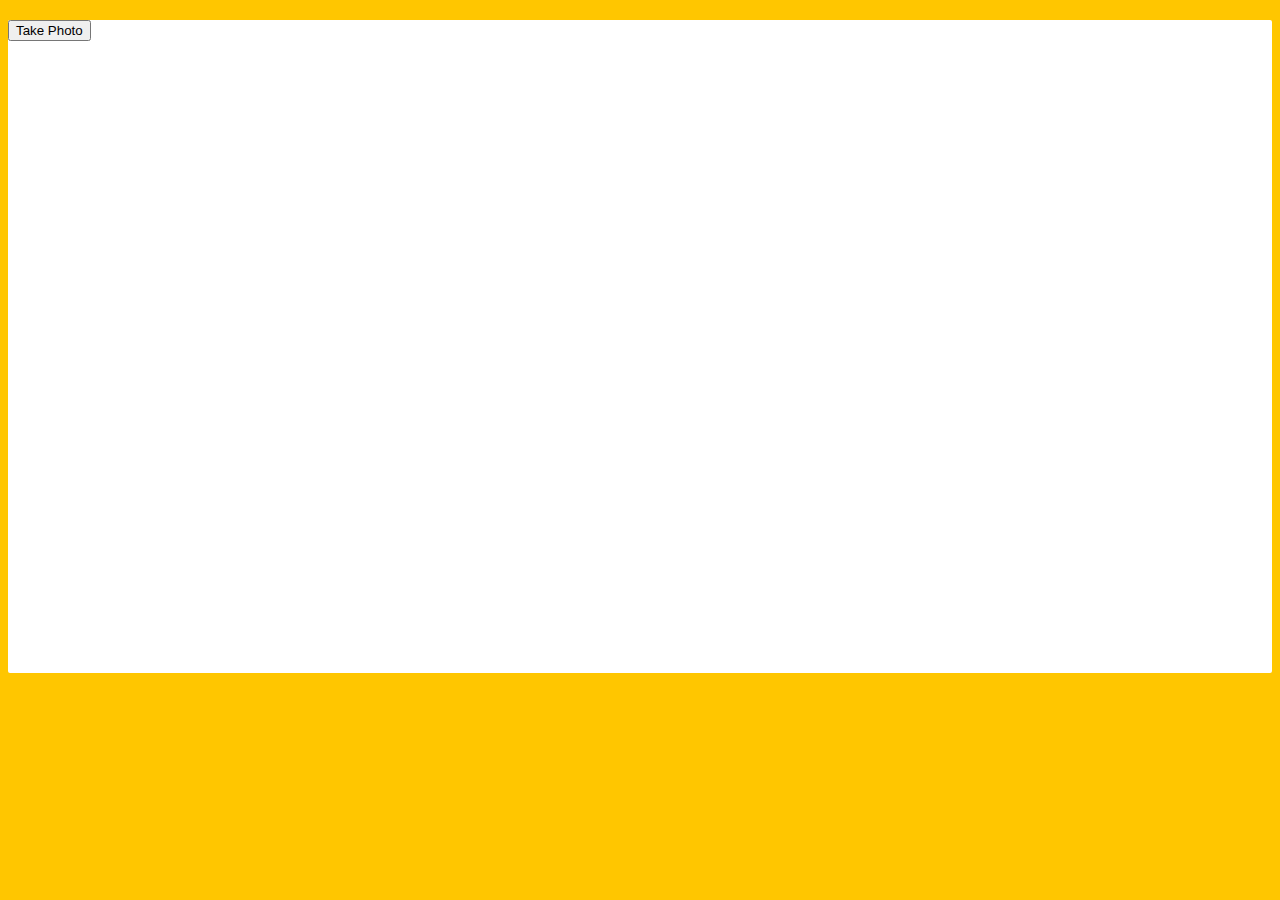
<file: 19 - Webcam Fun/index.html>
<!DOCTYPE html>
<html lang="en">
<head>
  <meta charset="UTF-8">
  <title>Get User Media Code Along!</title>
  <link rel="stylesheet" href="style.css">
</head>
<body>

  <div class="photobooth">
    <div class="controls">
      <button onClick="takePhoto()">Take Photo</button>
<!--       <div class="rgb">
        <label for="rmin">Red Min:</label>
        <input type="range" min=0 max=255 name="rmin">
        <label for="rmax">Red Max:</label>
        <input type="range" min=0 max=255 name="rmax">

        <br>

        <label for="gmin">Green Min:</label>
        <input type="range" min=0 max=255 name="gmin">
        <label for="gmax">Green Max:</label>
        <input type="range" min=0 max=255 name="gmax">

        <br>

        <label for="bmin">Blue Min:</label>
        <input type="range" min=0 max=255 name="bmin">
        <label for="bmax">Blue Max:</label>
        <input type="range" min=0 max=255 name="bmax">
      </div> -->
    </div>

    <canvas class="photo"></canvas>
    <video class="player"></video>
    <div class="strip"></div>
  </div>

  <audio class="snap" src="./snap.mp3" hidden></audio>

  <script src="scripts.js"></script>

</body>
</html>
</file>
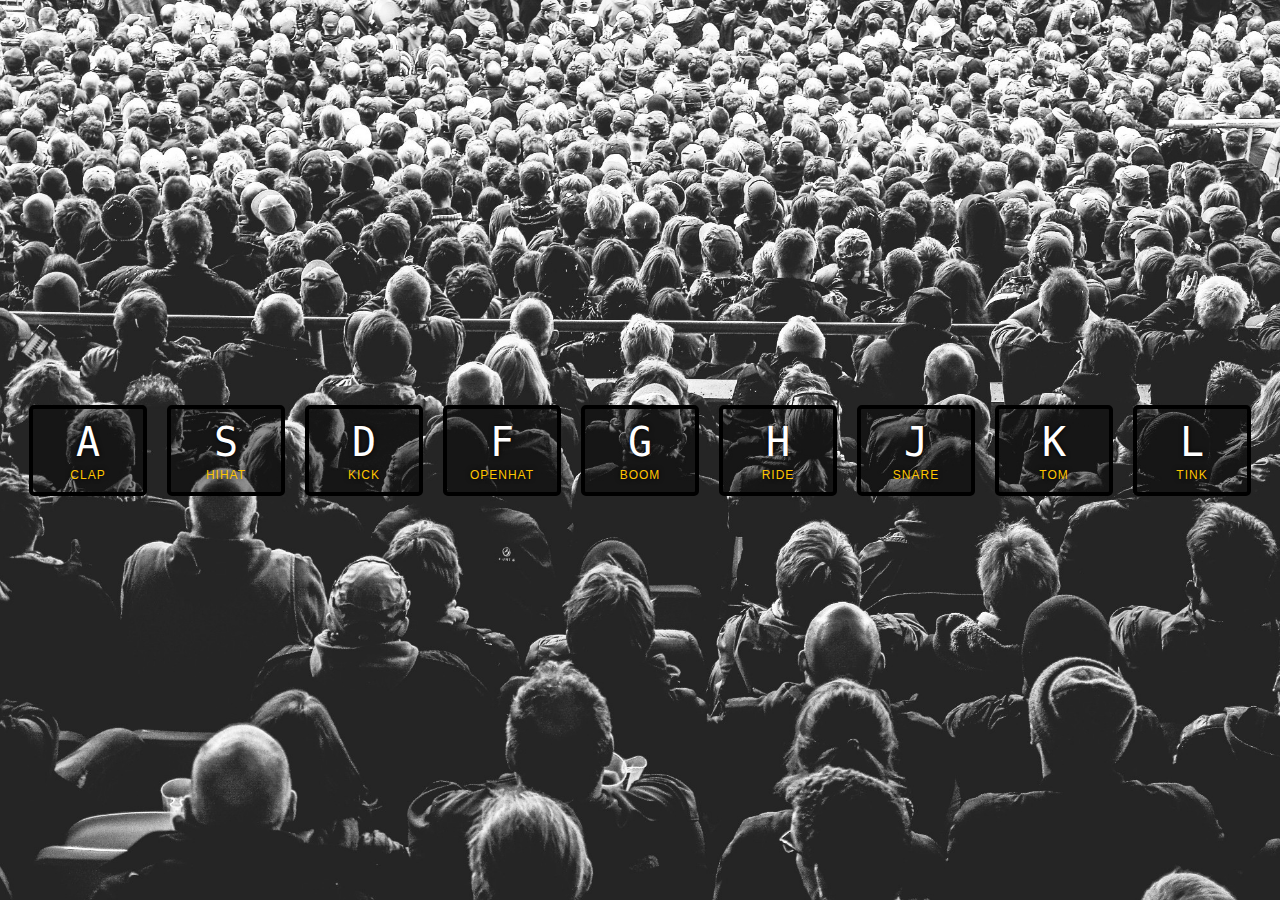
<file: 01 - JavaScript Drum Kit/index-FINISHED.html>
<!DOCTYPE html>
<html lang="en">
<head>
  <meta charset="UTF-8">
  <title>JS Drum Kit</title>
  <link rel="stylesheet" href="style.css">
</head>
<body>


  <div class="keys">
    <div data-key="65" class="key">
      <kbd>A</kbd>
      <span class="sound">clap</span>
    </div>
    <div data-key="83" class="key">
      <kbd>S</kbd>
      <span class="sound">hihat</span>
    </div>
    <div data-key="68" class="key">
      <kbd>D</kbd>
      <span class="sound">kick</span>
    </div>
    <div data-key="70" class="key">
      <kbd>F</kbd>
      <span class="sound">openhat</span>
    </div>
    <div data-key="71" class="key">
      <kbd>G</kbd>
      <span class="sound">boom</span>
    </div>
    <div data-key="72" class="key">
      <kbd>H</kbd>
      <span class="sound">ride</span>
    </div>
    <div data-key="74" class="key">
      <kbd>J</kbd>
      <span class="sound">snare</span>
    </div>
    <div data-key="75" class="key">
      <kbd>K</kbd>
      <span class="sound">tom</span>
    </div>
    <div data-key="76" class="key">
      <kbd>L</kbd>
      <span class="sound">tink</span>
    </div>
  </div>

  <audio data-key="65" src="sounds/clap.wav"></audio>
  <audio data-key="83" src="sounds/hihat.wav"></audio>
  <audio data-key="68" src="sounds/kick.wav"></audio>
  <audio data-key="70" src="sounds/openhat.wav"></audio>
  <audio data-key="71" src="sounds/boom.wav"></audio>
  <audio data-key="72" src="sounds/ride.wav"></audio>
  <audio data-key="74" src="sounds/snare.wav"></audio>
  <audio data-key="75" src="sounds/tom.wav"></audio>
  <audio data-key="76" src="sounds/tink.wav"></audio>

<script>
  function removeTransition(e) {
    if (e.propertyName !== 'transform') return;
    e.target.classList.remove('playing');
  }

  function playSound(e) {
    const audio = document.querySelector(`audio[data-key="${e.keyCode}"]`);
    const key = document.querySelector(`div[data-key="${e.keyCode}"]`);
    if (!audio) return;

    key.classList.add('playing');
    audio.currentTime = 0;
    audio.play();
  }

  const keys = Array.from(document.querySelectorAll('.key'));
  keys.forEach(key => key.addEventListener('transitionend', removeTransition));
  window.addEventListener('keydown', playSound);
</script>


</body>
</html>
</file>
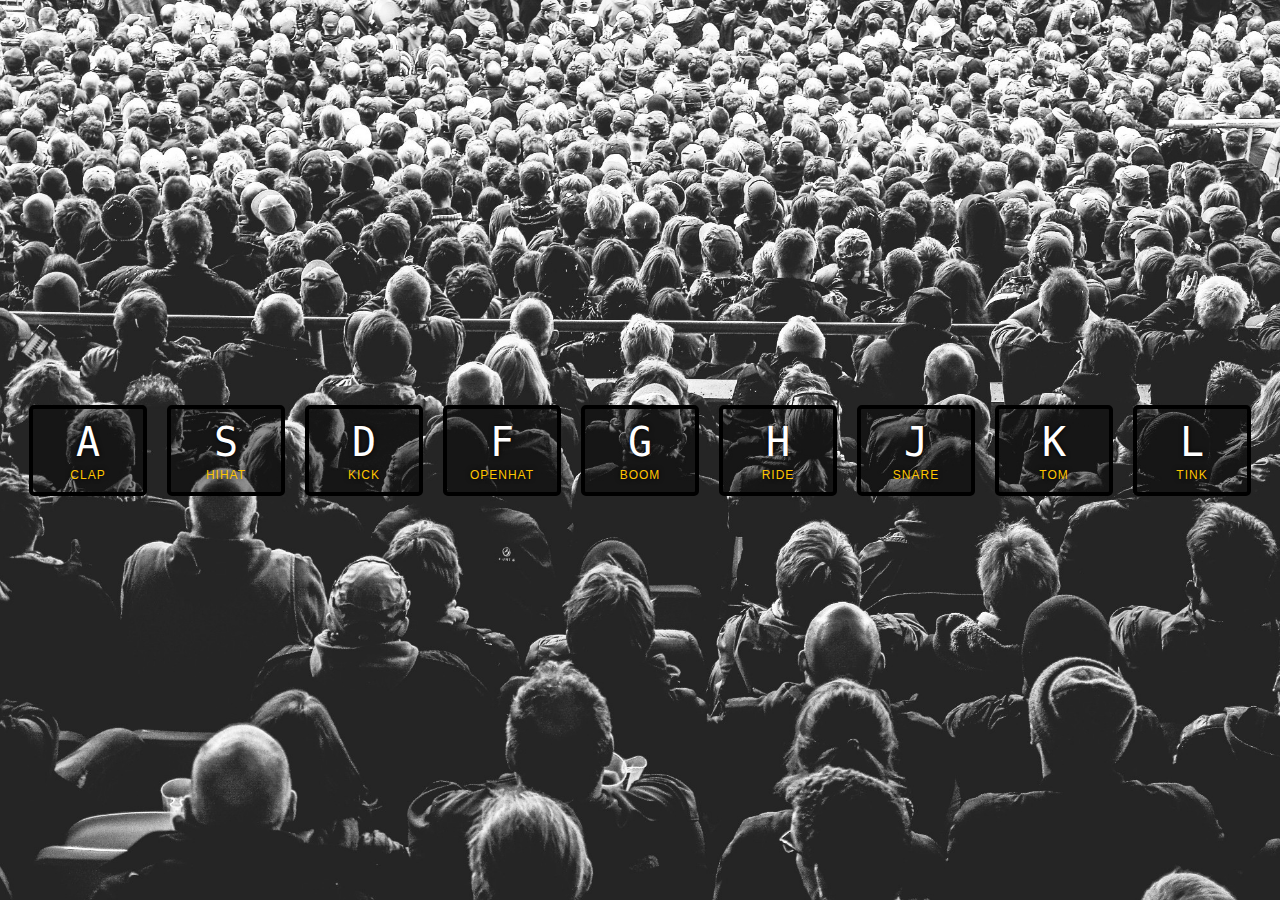
<file: 01 - JavaScript Drum Kit/index-START.html>
<!DOCTYPE html>
<html lang="en">
<head>
  <meta charset="UTF-8">
  <title>JS Drum Kit</title>
  <script src="app.js" defer></script>
  <link rel="stylesheet" href="style.css">
</head>
<body>


  <div class="keys">
    <div data-key="65" class="key">
      <kbd>A</kbd>
      <span class="sound">clap</span>
    </div>
    <div data-key="83" class="key">
      <kbd>S</kbd>
      <span class="sound">hihat</span>
    </div>
    <div data-key="68" class="key">
      <kbd>D</kbd>
      <span class="sound">kick</span>
    </div>
    <div data-key="70" class="key">
      <kbd>F</kbd>
      <span class="sound">openhat</span>
    </div>
    <div data-key="71" class="key">
      <kbd>G</kbd>
      <span class="sound">boom</span>
    </div>
    <div data-key="72" class="key">
      <kbd>H</kbd>
      <span class="sound">ride</span>
    </div>
    <div data-key="74" class="key">
      <kbd>J</kbd>
      <span class="sound">snare</span>
    </div>
    <div data-key="75" class="key">
      <kbd>K</kbd>
      <span class="sound">tom</span>
    </div>
    <div data-key="76" class="key">
      <kbd>L</kbd>
      <span class="sound">tink</span>
    </div>
  </div>

  <audio data-key="65" src="sounds/clap.wav"></audio>
  <audio data-key="83" src="sounds/hihat.wav"></audio>
  <audio data-key="68" src="sounds/kick.wav"></audio>
  <audio data-key="70" src="sounds/openhat.wav"></audio>
  <audio data-key="71" src="sounds/boom.wav"></audio>
  <audio data-key="72" src="sounds/ride.wav"></audio>
  <audio data-key="74" src="sounds/snare.wav"></audio>
  <audio data-key="75" src="sounds/tom.wav"></audio>
  <audio data-key="76" src="sounds/tink.wav"></audio>

<script>

</script>


</body>
</html>
</file>
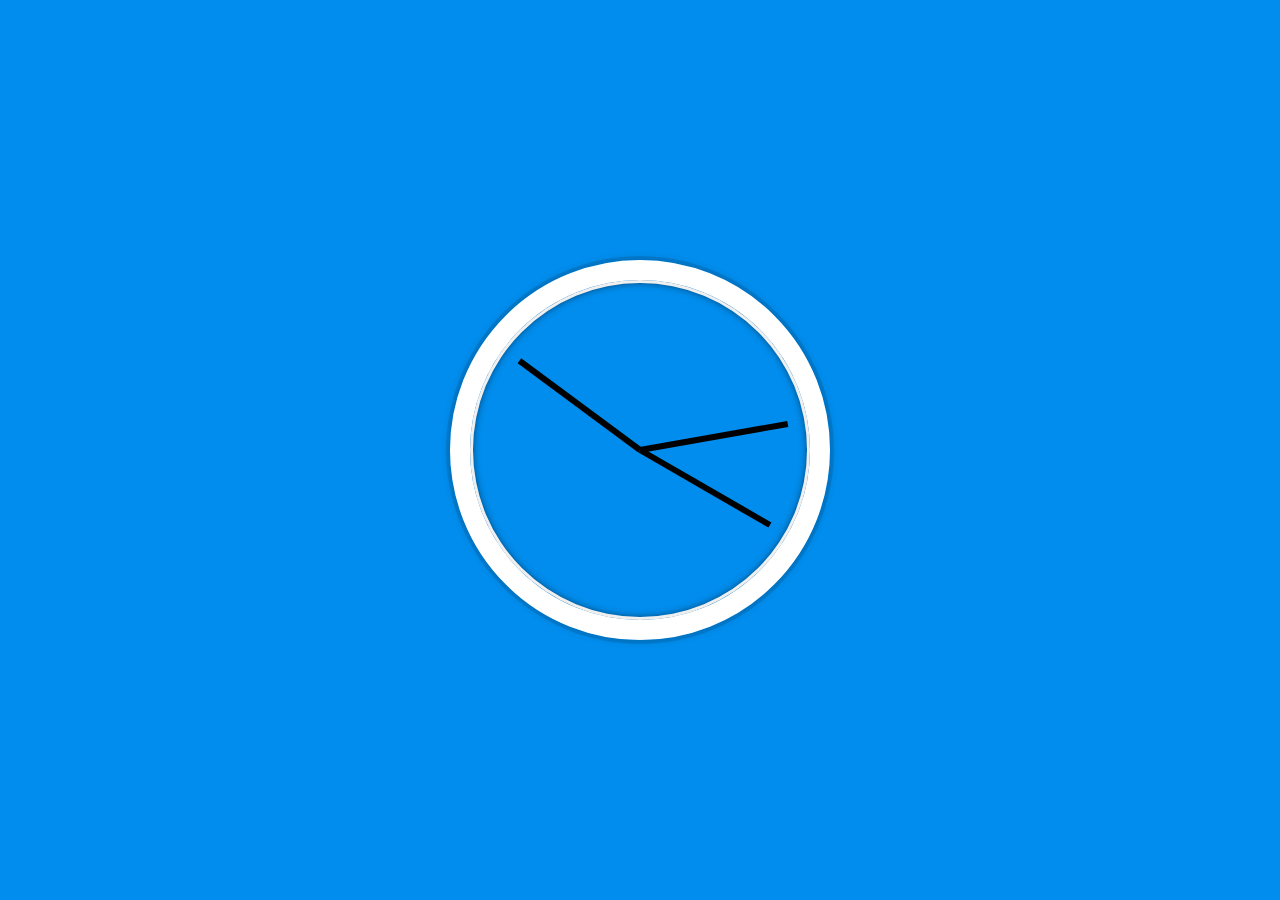
<file: 02 - JS and CSS Clock/index-FINISHED.html>
<!DOCTYPE html>
<html lang="en">
<head>
  <meta charset="UTF-8">
  <title>JS + CSS Clock</title>
</head>
<body>


    <div class="clock">
      <div class="clock-face">
        <div class="hand hour-hand"></div>
        <div class="hand min-hand"></div>
        <div class="hand second-hand"></div>
      </div>
    </div>


  <style>
    html {
      background: #018DED url(https://unsplash.it/1500/1000?image=881&blur=5);
      background-size: cover;
      font-family: 'helvetica neue';
      text-align: center;
      font-size: 10px;
    }

    body {
      margin: 0;
      font-size: 2rem;
      display: flex;
      flex: 1;
      min-height: 100vh;
      align-items: center;
    }

    .clock {
      width: 30rem;
      height: 30rem;
      border: 20px solid white;
      border-radius: 50%;
      margin: 50px auto;
      position: relative;
      padding: 2rem;
      box-shadow:
        0 0 0 4px rgba(0,0,0,0.1),
        inset 0 0 0 3px #EFEFEF,
        inset 0 0 10px black,
        0 0 10px rgba(0,0,0,0.2);
    }

    .clock-face {
      position: relative;
      width: 100%;
      height: 100%;
      transform: translateY(-3px); /* account for the height of the clock hands */
    }

    .hand {
      width: 50%;
      height: 6px;
      background: black;
      position: absolute;
      top: 50%;
      transform-origin: 100%;
      transform: rotate(90deg);
      transition: all 0.05s;
      transition-timing-function: cubic-bezier(0.1, 2.7, 0.58, 1);
    }
</style>

<script>
  const secondHand = document.querySelector('.second-hand');
  const minsHand = document.querySelector('.min-hand');
  const hourHand = document.querySelector('.hour-hand');

  function setDate() {
    const now = new Date();

    const seconds = now.getSeconds();
    const secondsDegrees = ((seconds / 60) * 360) + 90;
    secondHand.style.transform = `rotate(${secondsDegrees}deg)`;

    const mins = now.getMinutes();
    const minsDegrees = ((mins / 60) * 360) + ((seconds/60)*6) + 90;
    minsHand.style.transform = `rotate(${minsDegrees}deg)`;

    const hour = now.getHours();
    const hourDegrees = ((hour / 12) * 360) + ((mins/60)*30) + 90;
    hourHand.style.transform = `rotate(${hourDegrees}deg)`;
  }

  setInterval(setDate, 1000);

  setDate();

</script>
</body>
</html>
</file>
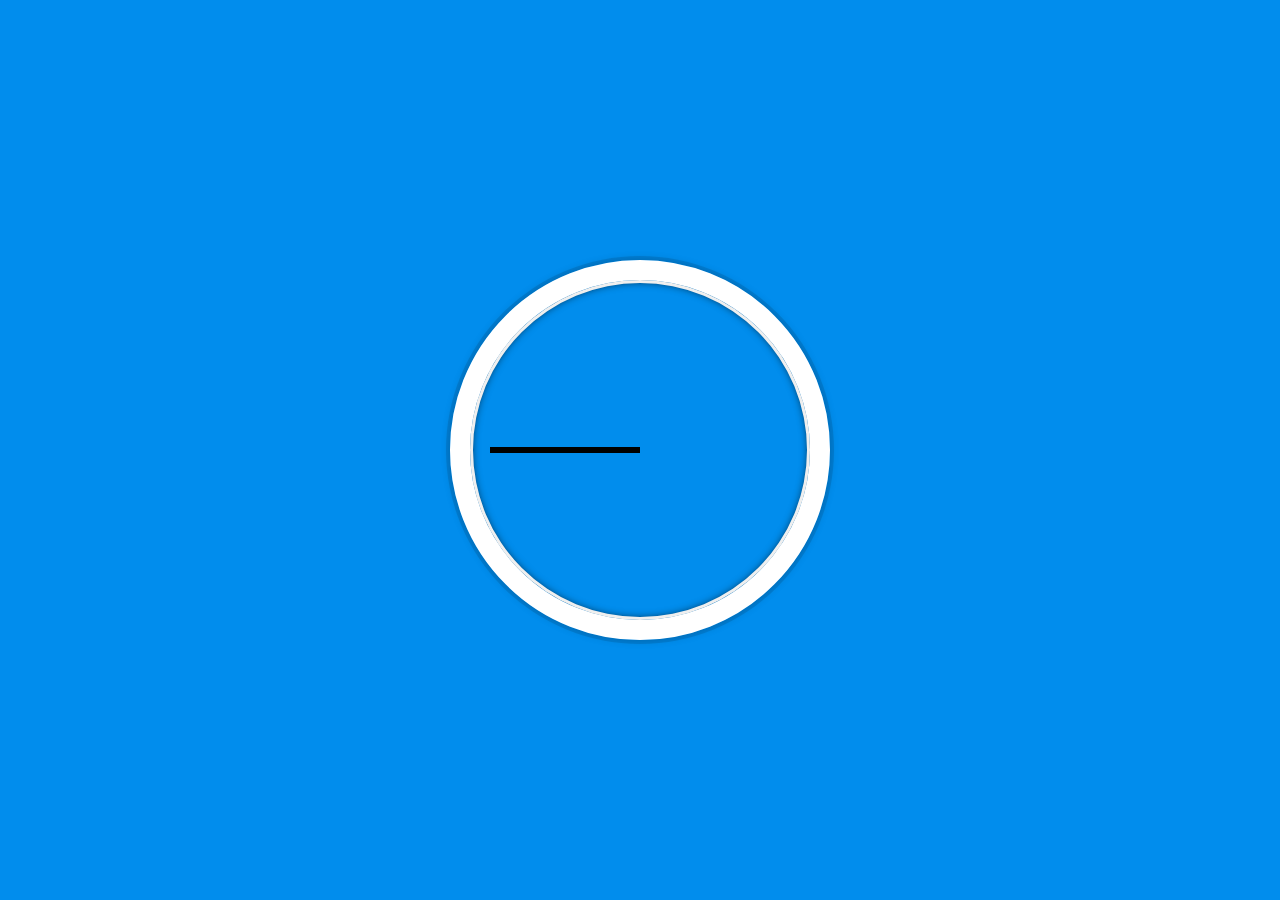
<file: 02 - JS and CSS Clock/index-START.html>
<!DOCTYPE html>
<html lang="en">
<head>
  <meta charset="UTF-8">
  <title>JS + CSS Clock</title>
</head>
<body>


    <div class="clock">
      <div class="clock-face">
        <div class="hand hour-hand"></div>
        <div class="hand min-hand"></div>
        <div class="hand second-hand"></div>
      </div>
    </div>


  <style>
    html {
      background: #018DED url(https://unsplash.it/1500/1000?image=881&blur=5);
      background-size: cover;
      font-family: 'helvetica neue';
      text-align: center;
      font-size: 10px;
    }

    body {
      margin: 0;
      font-size: 2rem;
      display: flex;
      flex: 1;
      min-height: 100vh;
      align-items: center;
    }

    .clock {
      width: 30rem;
      height: 30rem;
      border: 20px solid white;
      border-radius: 50%;
      margin: 50px auto;
      position: relative;
      padding: 2rem;
      box-shadow:
        0 0 0 4px rgba(0,0,0,0.1),
        inset 0 0 0 3px #EFEFEF,
        inset 0 0 10px black,
        0 0 10px rgba(0,0,0,0.2);
    }

    .clock-face {
      position: relative;
      width: 100%;
      height: 100%;
      transform: translateY(-3px); /* account for the height of the clock hands */
    }

    .hand {
      width: 50%;
      height: 6px;
      background: black;
      position: absolute;
      top: 50%;
    }

  </style>

  <script>


  </script>
</body>
</html>
</file>
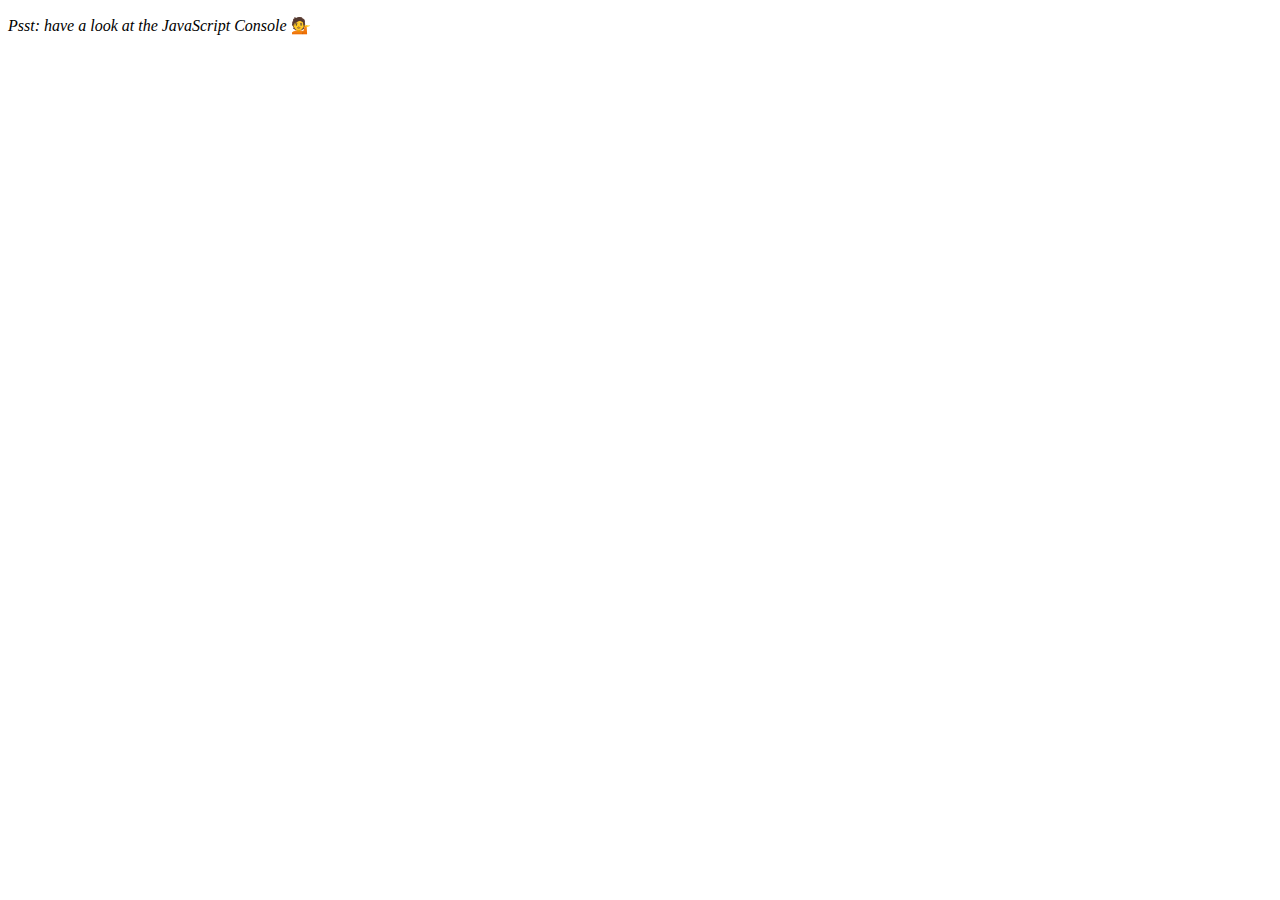
<file: 04 - Array Cardio Day 1/index-FINISHED.html>
<!DOCTYPE html>
<html lang="en">
<head>
  <meta charset="UTF-8">
  <title>Array Cardio 💪</title>
</head>
<body>
  <p><em>Psst: have a look at the JavaScript Console</em> 💁</p>
  <script>
    // Get your shorts on - this is an array workout!
    // ## Array Cardio Day 1

    // Some data we can work with

    const inventors = [
      { first: 'Albert', last: 'Einstein', year: 1879, passed: 1955 },
      { first: 'Isaac', last: 'Newton', year: 1643, passed: 1727 },
      { first: 'Galileo', last: 'Galilei', year: 1564, passed: 1642 },
      { first: 'Marie', last: 'Curie', year: 1867, passed: 1934 },
      { first: 'Johannes', last: 'Kepler', year: 1571, passed: 1630 },
      { first: 'Nicolaus', last: 'Copernicus', year: 1473, passed: 1543 },
      { first: 'Max', last: 'Planck', year: 1858, passed: 1947 },
      { first: 'Katherine', last: 'Blodgett', year: 1898, passed: 1979 },
      { first: 'Ada', last: 'Lovelace', year: 1815, passed: 1852 },
      { first: 'Sarah E.', last: 'Goode', year: 1855, passed: 1905 },
      { first: 'Lise', last: 'Meitner', year: 1878, passed: 1968 },
      { first: 'Hanna', last: 'Hammarström', year: 1829, passed: 1909 }
    ];

    const people = [
      'Bernhard, Sandra', 'Bethea, Erin', 'Becker, Carl', 'Bentsen, Lloyd', 'Beckett, Samuel', 'Blake, William', 'Berger, Ric', 'Beddoes, Mick', 'Beethoven, Ludwig',
      'Belloc, Hilaire', 'Begin, Menachem', 'Bellow, Saul', 'Benchley, Robert', 'Blair, Robert', 'Benenson, Peter', 'Benjamin, Walter', 'Berlin, Irving',
      'Benn, Tony', 'Benson, Leana', 'Bent, Silas', 'Berle, Milton', 'Berry, Halle', 'Biko, Steve', 'Beck, Glenn', 'Bergman, Ingmar', 'Black, Elk', 'Berio, Luciano',
      'Berne, Eric', 'Berra, Yogi', 'Berry, Wendell', 'Bevan, Aneurin', 'Ben-Gurion, David', 'Bevel, Ken', 'Biden, Joseph', 'Bennington, Chester', 'Bierce, Ambrose',
      'Billings, Josh', 'Birrell, Augustine', 'Blair, Tony', 'Beecher, Henry', 'Biondo, Frank'
    ];
    
    // Array.prototype.filter()
    // 1. Filter the list of inventors for those who were born in the 1500's
    const fifteen = inventors.filter(inventor => (inventor.year >= 1500 && inventor.year < 1600));

    console.table(fifteen);

    // Array.prototype.map()
    // 2. Give us an array of the inventor first and last names
    const fullNames = inventors.map(inventor => `${inventor.first} ${inventor.last}`);
    console.log(fullNames);

    // Array.prototype.sort()
    // 3. Sort the inventors by birthdate, oldest to youngest
    // const ordered = inventors.sort(function(a, b) {
    //   if(a.year > b.year) {
    //     return 1;
    //   } else {
    //     return -1;
    //   }
    // });

    const ordered = inventors.sort((a, b) => a.year > b.year ? 1 : -1);
    console.table(ordered);

    // Array.prototype.reduce()
    // 4. How many years did all the inventors live?
    const totalYears = inventors.reduce((total, inventor) => {
      return total + (inventor.passed - inventor.year);
    }, 0);

    console.log(totalYears);

    // 5. Sort the inventors by years lived
    const oldest = inventors.sort(function(a, b) {
      const lastInventor = a.passed - a.year;
      const nextInventor = b.passed - b.year;
      return lastInventor > nextInventor ? -1 : 1;
    });
    console.table(oldest);

    // 6. create a list of Boulevards in Paris that contain 'de' anywhere in the name
    // https://en.wikipedia.org/wiki/Category:Boulevards_in_Paris

    // const category = document.querySelector('.mw-category');
    // const links = Array.from(category.querySelectorAll('a'));
    // const de = links
    //             .map(link => link.textContent)
    //             .filter(streetName => streetName.includes('de'));

    // 7. sort Exercise
    // Sort the people alphabetically by last name
    const alpha = people.sort((lastOne, nextOne) => {
      const [aLast, aFirst] = lastOne.split(', ');
      const [bLast, bFirst] = nextOne.split(', ');
      return aLast > bLast ? 1 : -1;
    });
    console.log(alpha);

    // 8. Reduce Exercise
    // Sum up the instances of each of these
    const data = ['car', 'car', 'truck', 'truck', 'bike', 'walk', 'car', 'van', 'bike', 'walk', 'car', 'van', 'car', 'truck', 'pogostick'];

    const transportation = data.reduce(function(obj, item) {
      if (!obj[item]) {
        obj[item] = 0;
      }
      obj[item]++;
      return obj;
    }, {});

    console.log(transportation);

  </script>
</body>
</html>
</file>
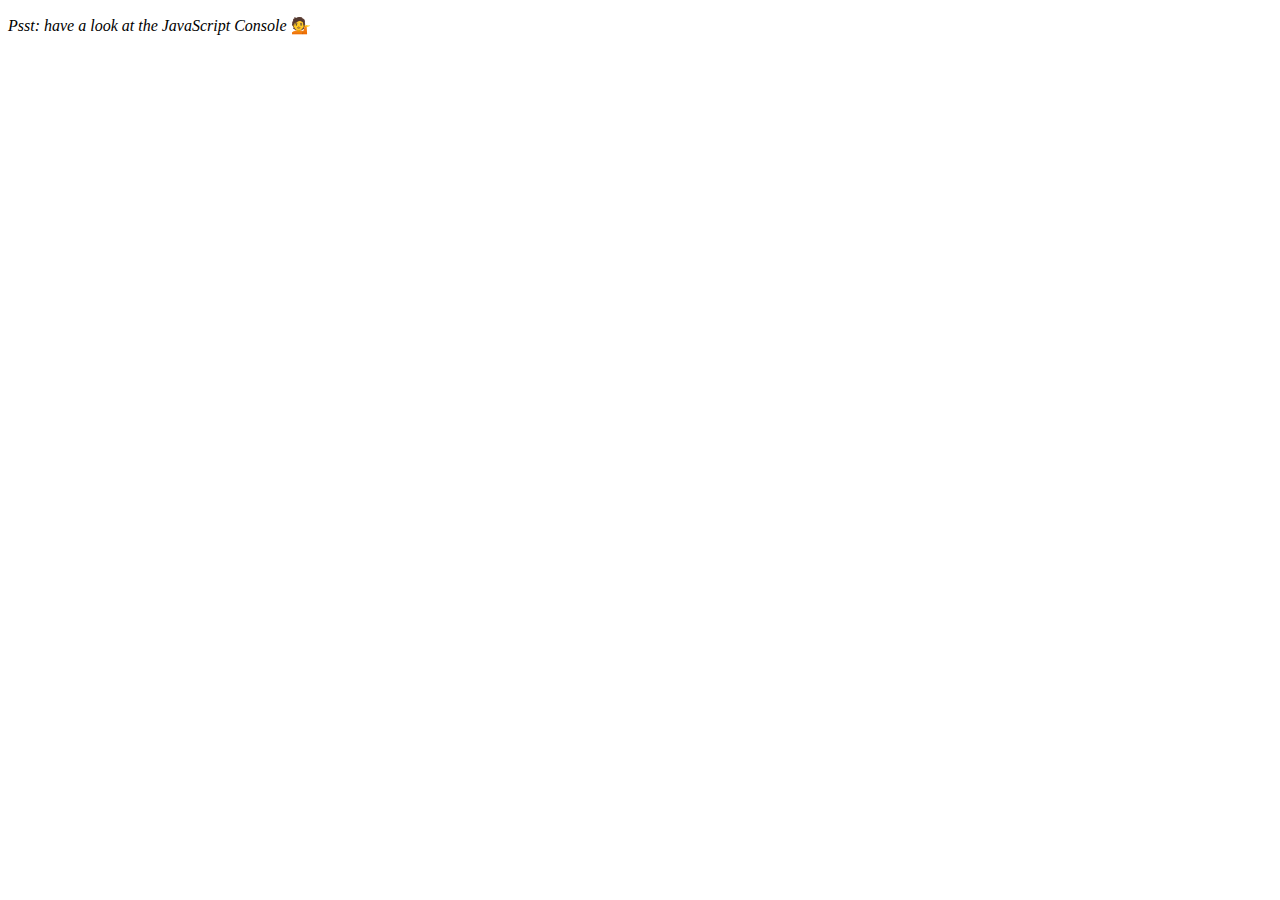
<file: 04 - Array Cardio Day 1/index-START.html>
<!DOCTYPE html>
<html lang="en">
  <head>
    <meta charset="UTF-8" />
    <title>Array Cardio 💪</title>
  </head>
  <body>
    <p><em>Psst: have a look at the JavaScript Console</em> 💁</p>
    <script>
      // Get your shorts on - this is an array workout!
      // ## Array Cardio Day 1

      // Some data we can work with

      const inventors = [
        { first: "Albert", last: "Einstein", year: 1879, passed: 1955 },
        { first: "Isaac", last: "Newton", year: 1643, passed: 1727 },
        { first: "Galileo", last: "Galilei", year: 1564, passed: 1642 },
        { first: "Marie", last: "Curie", year: 1867, passed: 1934 },
        { first: "Johannes", last: "Kepler", year: 1571, passed: 1630 },
        { first: "Nicolaus", last: "Copernicus", year: 1473, passed: 1543 },
        { first: "Max", last: "Planck", year: 1858, passed: 1947 },
        { first: "Katherine", last: "Blodgett", year: 1898, passed: 1979 },
        { first: "Ada", last: "Lovelace", year: 1815, passed: 1852 },
        { first: "Sarah E.", last: "Goode", year: 1855, passed: 1905 },
        { first: "Lise", last: "Meitner", year: 1878, passed: 1968 },
        { first: "Hanna", last: "Hammarström", year: 1829, passed: 1909 },
      ];

      const people = [
        "Bernhard, Sandra",
        "Bethea, Erin",
        "Becker, Carl",
        "Bentsen, Lloyd",
        "Beckett, Samuel",
        "Blake, William",
        "Berger, Ric",
        "Beddoes, Mick",
        "Beethoven, Ludwig",
        "Belloc, Hilaire",
        "Begin, Menachem",
        "Bellow, Saul",
        "Benchley, Robert",
        "Blair, Robert",
        "Benenson, Peter",
        "Benjamin, Walter",
        "Berlin, Irving",
        "Benn, Tony",
        "Benson, Leana",
        "Bent, Silas",
        "Berle, Milton",
        "Berry, Halle",
        "Biko, Steve",
        "Beck, Glenn",
        "Bergman, Ingmar",
        "Black, Elk",
        "Berio, Luciano",
        "Berne, Eric",
        "Berra, Yogi",
        "Berry, Wendell",
        "Bevan, Aneurin",
        "Ben-Gurion, David",
        "Bevel, Ken",
        "Biden, Joseph",
        "Bennington, Chester",
        "Bierce, Ambrose",
        "Billings, Josh",
        "Birrell, Augustine",
        "Blair, Tony",
        "Beecher, Henry",
        "Biondo, Frank",
      ];

      // Array.prototype.filter()
      // 1. Filter the list of inventors for those who were born in the 1500's
      //Get people who were born in the 1500 with an if statement
      // make a function that returns the values
      const fifteen = inventors.filter((inventor) => {
        if (inventor.year >= 1500 && inventor.year < 1600) {
          return true; // returns true to keep the values filtered
        }
      });
      console.table(fifteen);

      // Array.prototype.map()
      // 2. Give us an array of the inventors first and last names
      const name = inventors.map((inventor) => {
        return `${inventor.first} ${inventor.last}`;
      });
      console.log(name);

      // Array.prototype.sort()
      // 3. Sort the inventors by birthdate, oldest to youngest
      let oldest = inventors.sort((a, b) => {
        if (a.year > b.year) {
          return 1;
        } else {
          return -1;
        }
      });

      // Ternary Operators
      oldest = inventors.sort((a, b) => (a.year > b.year ? 1 : -1));
      console.log(oldest);

      // Array.prototype.reduce()
      // 4. How many years did all the inventors live all together?
      const lives = inventors.reduce((total, inventor) => {
        let yearsLived = total + (inventor.passed - inventor.year);
        return yearsLived;
      }, 0);
      console.log(lives);
      // 5. Sort the inventors by years lived
      const yearsLived = inventors.sort((a, b) => {
        if (a.passed - a.year > b.passed - b.year) {
          return 1;
        } else {
          return -1;
        }
      });
      console.table(yearsLived);
      // 6. create a list of Boulevards in Paris that contain 'de' anywhere in the name
      // https://en.wikipedia.org/wiki/Category:Boulevards_in_Paris
      // 1-Get the html element names are wrapped on
      // 2-get the links, and the links text content
      // 3-seach for the ones that contain 'de'

      //     let element = document.querySelector(".mw-category");
      //   let links = Array.from(element.querySelectorAll("a"));
      // links = links
      //           .map((link) => link.textContent)
      //         .filter(streetName => streetName.includes('de'));

      // 7. sort Exercise
      // Sort the people alphabetically by last name
      const alpha = people.sort((lastOne, nextOne) => {
        const [aLast, aFirst] = lastOne.split(", ");
        const [bLast, bFirst] = nextOne.split(", ");
        return aLast > bLast ? 1 : -1;
      });

      console.log(alpha);

      // 8. Reduce Exercise
      // Sum up the instances of each of these
      // Create an empty object and an Item argument to go throught the array
      // console.log the items
      // if the instance is not in the obj, create it and set it to zero
      // if the item is in objet icrement the instance by 1
      // return the object
      const data = [
        "car",
        "car",
        "truck",
        "truck",
        "bike",
        "walk",
        "car",
        "van",
        "bike",
        "walk",
        "car",
        "van",
        "car",
        "truck",
      ];
      let instances = data.reduce((obj, item) => {
        if (!obj[item]) {
          obj[item] = 0;
        }
        obj[item]++;
        return obj;
      }, {});
      console.log(instances);
    </script>
  </body>
</html>
</file>
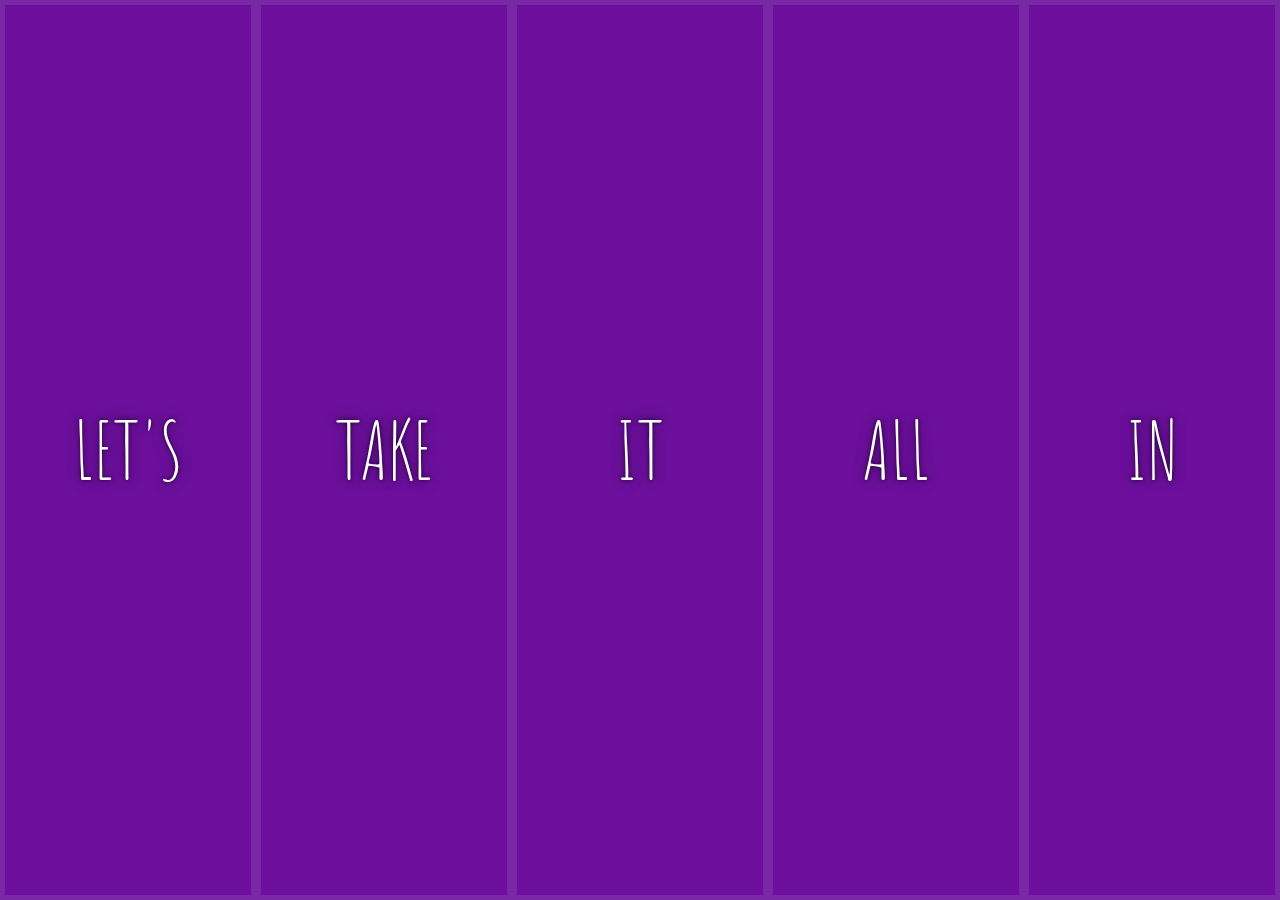
<file: 05 - Flex Panel Gallery/index-FINISHED.html>
<!DOCTYPE html>
<html lang="en">
<head>
  <meta charset="UTF-8">
  <title>Flex Panels 💪</title>
  <link href='https://fonts.googleapis.com/css?family=Amatic+SC' rel='stylesheet' type='text/css'>
</head>
<body>
  <style>
    html {
      box-sizing: border-box;
      background: #ffc600;
      font-family: 'helvetica neue';
      font-size: 20px;
      font-weight: 200;
    }
    
    body {
      margin: 0;
    }
    
    *, *:before, *:after {
      box-sizing: inherit;
    }

    .panels {
      min-height: 100vh;
      overflow: hidden;
      display: flex;
    }

    .panel {
      background: #6B0F9C;
      box-shadow: inset 0 0 0 5px rgba(255,255,255,0.1);
      color: white;
      text-align: center;
      align-items: center;
      /* Safari transitionend event.propertyName === flex */
      /* Chrome + FF transitionend event.propertyName === flex-grow */
      transition:
        font-size 0.7s cubic-bezier(0.61,-0.19, 0.7,-0.11),
        flex 0.7s cubic-bezier(0.61,-0.19, 0.7,-0.11),
        background 0.2s;
      font-size: 20px;
      background-size: cover;
      background-position: center;
      flex: 1;
      justify-content: center;
      display: flex;
      flex-direction: column;
    }

    .panel1 { background-image:url(https://source.unsplash.com/gYl-UtwNg_I/1500x1500); }
    .panel2 { background-image:url(https://source.unsplash.com/rFKUFzjPYiQ/1500x1500); }
    .panel3 { background-image:url(https://images.unsplash.com/photo-1465188162913-8fb5709d6d57?ixlib=rb-0.3.5&q=80&fm=jpg&crop=faces&cs=tinysrgb&w=1500&h=1500&fit=crop&s=967e8a713a4e395260793fc8c802901d); }
    .panel4 { background-image:url(https://source.unsplash.com/ITjiVXcwVng/1500x1500); }
    .panel5 { background-image:url(https://source.unsplash.com/3MNzGlQM7qs/1500x1500); }

    /* Flex Items */
    .panel > * {
      margin: 0;
      width: 100%;
      transition: transform 0.5s;
      flex: 1 0 auto;
      display: flex;
      justify-content: center;
      align-items: center;
    }

    .panel > *:first-child { transform: translateY(-100%); }
    .panel.open-active > *:first-child { transform: translateY(0); }
    .panel > *:last-child { transform: translateY(100%); }
    .panel.open-active > *:last-child { transform: translateY(0); }

    .panel p {
      text-transform: uppercase;
      font-family: 'Amatic SC', cursive;
      text-shadow: 0 0 4px rgba(0, 0, 0, 0.72), 0 0 14px rgba(0, 0, 0, 0.45);
      font-size: 2em;
    }
    
    .panel p:nth-child(2) {
      font-size: 4em;
    }

    .panel.open {
      flex: 5;
      font-size: 40px;
    }
    
    @media only screen and (max-width: 600px) {
      .panel p {
        font-size: 1em;
      }
    }
  </style>


  <div class="panels">
    <div class="panel panel1">
      <p>Hey</p>
      <p>Let's</p>
      <p>Dance</p>
    </div>
    <div class="panel panel2">
      <p>Give</p>
      <p>Take</p>
      <p>Receive</p>
    </div>
    <div class="panel panel3">
      <p>Experience</p>
      <p>It</p>
      <p>Today</p>
    </div>
    <div class="panel panel4">
      <p>Give</p>
      <p>All</p>
      <p>You can</p>
    </div>
    <div class="panel panel5">
      <p>Life</p>
      <p>In</p>
      <p>Motion</p>
    </div>
  </div>

  <script>
    const panels = document.querySelectorAll('.panel');

    function toggleOpen() {
      console.log('Hello');
      this.classList.toggle('open');
    }

    function toggleActive(e) {
      console.log(e.propertyName);
      if (e.propertyName.includes('flex')) {
        this.classList.toggle('open-active');
      }
    }

    panels.forEach(panel => panel.addEventListener('click', toggleOpen));
    panels.forEach(panel => panel.addEventListener('transitionend', toggleActive));
  </script>

</body>
</html>
</file>
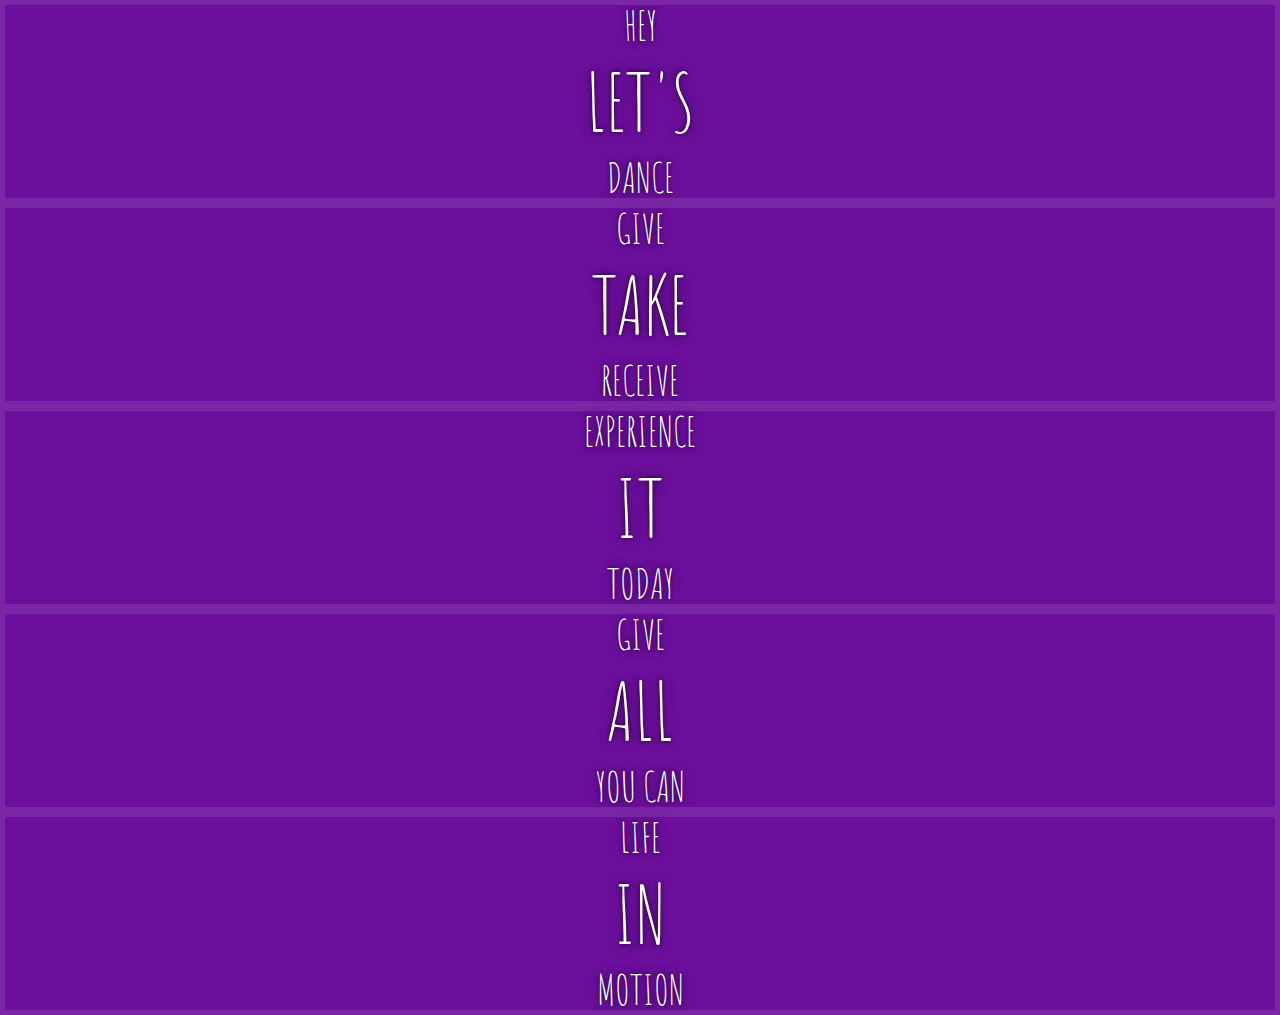
<file: 05 - Flex Panel Gallery/index-START.html>
<!DOCTYPE html>
<html lang="en">
<head>
  <meta charset="UTF-8">
  <title>Flex Panels 💪</title>
  <link href='https://fonts.googleapis.com/css?family=Amatic+SC' rel='stylesheet' type='text/css'>
</head>
<body>
  <style>
    html {
      box-sizing: border-box;
      background: #ffc600;
      font-family: 'helvetica neue';
      font-size: 20px;
      font-weight: 200;
    }
    
    body {
      margin: 0;
    }
    
    *, *:before, *:after {
      box-sizing: inherit;
    }

    .panels {
      min-height: 100vh;
      overflow: hidden;
    }

    .panel {
      background: #6B0F9C;
      box-shadow: inset 0 0 0 5px rgba(255,255,255,0.1);
      color: white;
      text-align: center;
      align-items: center;
      /* Safari transitionend event.propertyName === flex */
      /* Chrome + FF transitionend event.propertyName === flex-grow */
      transition:
        font-size 0.7s cubic-bezier(0.61,-0.19, 0.7,-0.11),
        flex 0.7s cubic-bezier(0.61,-0.19, 0.7,-0.11),
        background 0.2s;
      font-size: 20px;
      background-size: cover;
      background-position: center;
    }

    .panel1 { background-image:url(https://source.unsplash.com/gYl-UtwNg_I/1500x1500); }
    .panel2 { background-image:url(https://source.unsplash.com/rFKUFzjPYiQ/1500x1500); }
    .panel3 { background-image:url(https://images.unsplash.com/photo-1465188162913-8fb5709d6d57?ixlib=rb-0.3.5&q=80&fm=jpg&crop=faces&cs=tinysrgb&w=1500&h=1500&fit=crop&s=967e8a713a4e395260793fc8c802901d); }
    .panel4 { background-image:url(https://source.unsplash.com/ITjiVXcwVng/1500x1500); }
    .panel5 { background-image:url(https://source.unsplash.com/3MNzGlQM7qs/1500x1500); }

    /* Flex Children */
    .panel > * {
      margin: 0;
      width: 100%;
      transition: transform 0.5s;
    }

    .panel p {
      text-transform: uppercase;
      font-family: 'Amatic SC', cursive;
      text-shadow: 0 0 4px rgba(0, 0, 0, 0.72), 0 0 14px rgba(0, 0, 0, 0.45);
      font-size: 2em;
    }
    
    .panel p:nth-child(2) {
      font-size: 4em;
    }

    .panel.open {
      font-size: 40px;
    }

  </style>


  <div class="panels">
    <div class="panel panel1">
      <p>Hey</p>
      <p>Let's</p>
      <p>Dance</p>
    </div>
    <div class="panel panel2">
      <p>Give</p>
      <p>Take</p>
      <p>Receive</p>
    </div>
    <div class="panel panel3">
      <p>Experience</p>
      <p>It</p>
      <p>Today</p>
    </div>
    <div class="panel panel4">
      <p>Give</p>
      <p>All</p>
      <p>You can</p>
    </div>
    <div class="panel panel5">
      <p>Life</p>
      <p>In</p>
      <p>Motion</p>
    </div>
  </div>

  <script>

  </script>



</body>
</html>
</file>
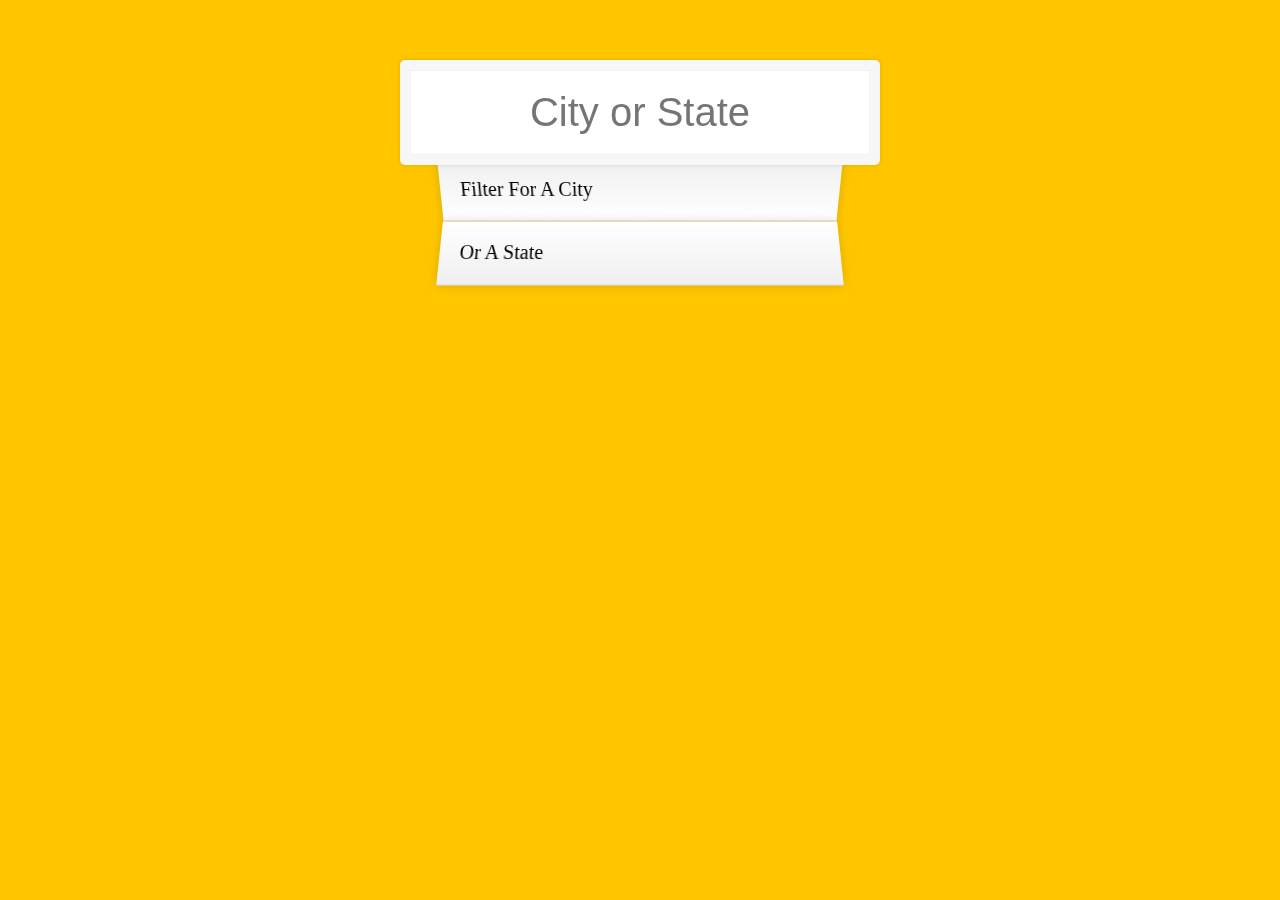
<file: 06 - Type Ahead/index-FINISHED.html>
<!DOCTYPE html>
<html lang="en">
<head>
  <meta charset="UTF-8">
  <title>Type Ahead 👀</title>
  <link rel="stylesheet" href="style.css">
</head>
<body>

  <form class="search-form">
    <input type="text" class="search" placeholder="City or State">
    <ul class="suggestions">
      <li>Filter for a city</li>
      <li>or a state</li>
    </ul>
  </form>
<script>
const endpoint = 'https://gist.githubusercontent.com/Miserlou/c5cd8364bf9b2420bb29/raw/2bf258763cdddd704f8ffd3ea9a3e81d25e2c6f6/cities.json';

const cities = [];
fetch(endpoint)
  .then(blob => blob.json())
  .then(data => cities.push(...data));

function findMatches(wordToMatch, cities) {
  return cities.filter(place => {
    // here we need to figure out if the city or state matches what was searched
    const regex = new RegExp(wordToMatch, 'gi');
    return place.city.match(regex) || place.state.match(regex)
  });
}

function numberWithCommas(x) {
  return x.toString().replace(/\B(?=(\d{3})+(?!\d))/g, ',');
}

function displayMatches() {
  const matchArray = findMatches(this.value, cities);
  const html = matchArray.map(place => {
    const regex = new RegExp(this.value, 'gi');
    const cityName = place.city.replace(regex, `<span class="hl">${this.value}</span>`);
    const stateName = place.state.replace(regex, `<span class="hl">${this.value}</span>`);
    return `
      <li>
        <span class="name">${cityName}, ${stateName}</span>
        <span class="population">${numberWithCommas(place.population)}</span>
      </li>
    `;
  }).join('');
  suggestions.innerHTML = html;
}

const searchInput = document.querySelector('.search');
const suggestions = document.querySelector('.suggestions');

searchInput.addEventListener('change', displayMatches);
searchInput.addEventListener('keyup', displayMatches);

</script>
  </body>
</html>
</file>
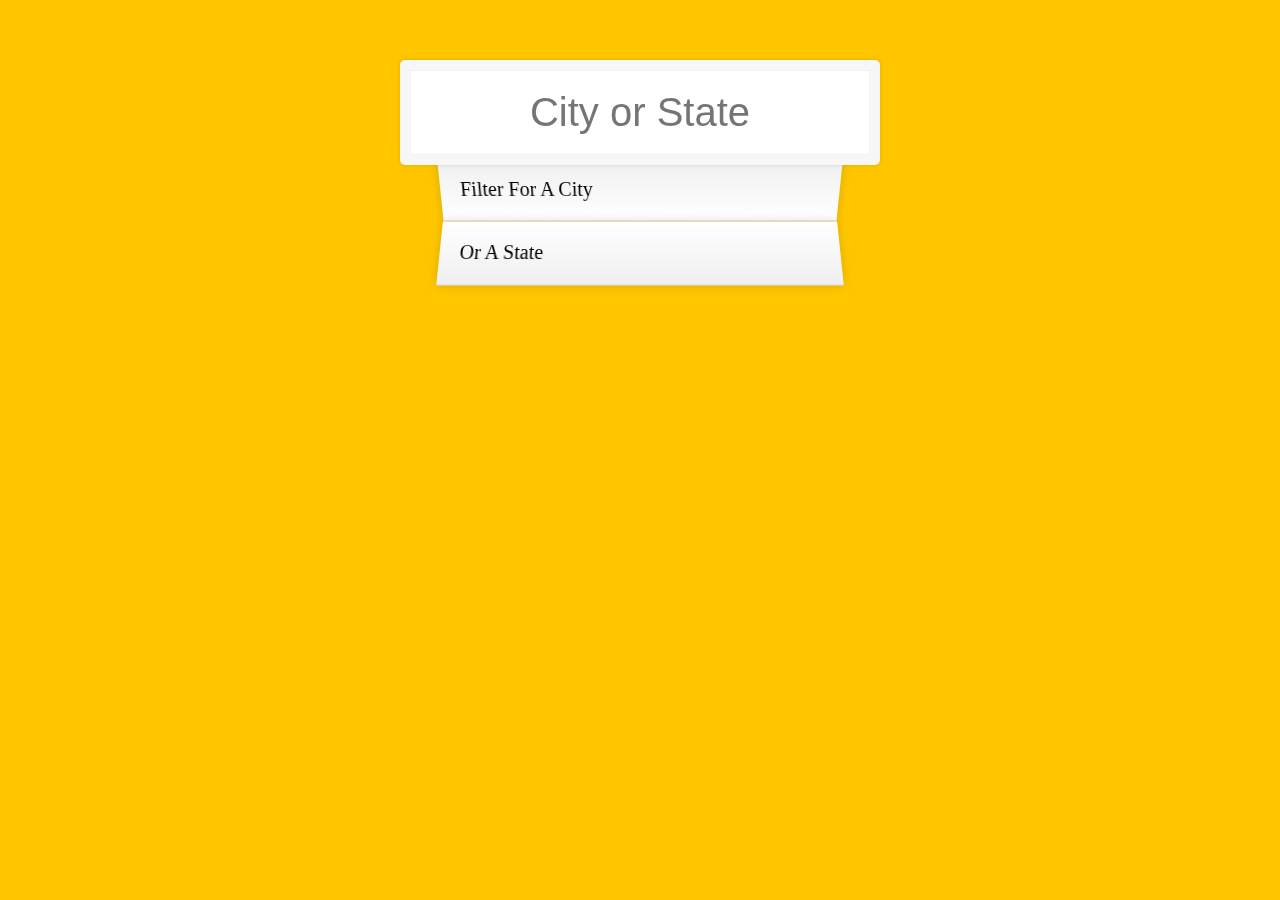
<file: 06 - Type Ahead/index-START.html>
<!DOCTYPE html>
<html lang="en">
<head>
  <meta charset="UTF-8">
  <title>Type Ahead 👀</title>
  <link rel="stylesheet" href="style.css">
</head>
<body>

  <form class="search-form">
    <input type="text" class="search" placeholder="City or State">
    <ul class="suggestions">
      <li>Filter for a city</li>
      <li>or a state</li>
    </ul>
  </form>
<script>
const endpoint = 'https://gist.githubusercontent.com/Miserlou/c5cd8364bf9b2420bb29/raw/2bf258763cdddd704f8ffd3ea9a3e81d25e2c6f6/cities.json';

</script>
</body>
</html>
</file>
<file: 19 - Webcam Fun/style.css>
html {
  box-sizing: border-box;
}

*, *:before, *:after {
  box-sizing: inherit;
}

html {
  font-size: 10px;
  background: #ffc600;
}

.photobooth {
  background: white;
  max-width: 150rem;
  margin: 2rem auto;
  border-radius: 2px;
}

/*clearfix*/
.photobooth:after {
  content: '';
  display: block;
  clear: both;
}

.photo {
  width: 100%;
  float: left;
}

.player {
  position: absolute;
  top: 20px;
  right: 20px;
  width:200px;
}

/*
  Strip!
*/

.strip {
  padding: 2rem;
}

.strip img {
  width: 100px;
  overflow-x: scroll;
  padding: 0.8rem 0.8rem 2.5rem 0.8rem;
  box-shadow: 0 0 3px rgba(0,0,0,0.2);
  background: white;
}

.strip a:nth-child(5n+1) img { transform: rotate(10deg); }
.strip a:nth-child(5n+2) img { transform: rotate(-2deg); }
.strip a:nth-child(5n+3) img { transform: rotate(8deg); }
.strip a:nth-child(5n+4) img { transform: rotate(-11deg); }
.strip a:nth-child(5n+5) img { transform: rotate(12deg); }
</file>
<file: 01 - JavaScript Drum Kit/style.css>
html {
  font-size: 10px;
  background: url('./background.jpg') bottom center;
  background-size: cover;
}

body,html {
  margin: 0;
  padding: 0;
  font-family: sans-serif;
}

.keys {
  display: flex;
  flex: 1;
  min-height: 100vh;
  align-items: center;
  justify-content: center;
}

.key {
  border: .4rem solid black;
  border-radius: .5rem;
  margin: 1rem;
  font-size: 1.5rem;
  padding: 1rem .5rem;
  transition: all .07s ease;
  width: 10rem;
  text-align: center;
  color: white;
  background: rgba(0,0,0,0.4);
  text-shadow: 0 0 .5rem black;
}

.playing {
  transform: scale(1.1);
  border-color: #ffc600;
  box-shadow: 0 0 1rem #ffc600;
}

kbd {
  display: block;
  font-size: 4rem;
}

.sound {
  font-size: 1.2rem;
  text-transform: uppercase;
  letter-spacing: .1rem;
  color: #ffc600;
}
</file>
<file: 06 - Type Ahead/style.css>
html {
  box-sizing: border-box;
  background: #ffc600;
  font-family: 'helvetica neue';
  font-size: 20px;
  font-weight: 200;
}

*, *:before, *:after {
  box-sizing: inherit;
}

input {
  width: 100%;
  padding: 20px;
}

.search-form {
  max-width: 400px;
  margin: 50px auto;
}

input.search {
  margin: 0;
  text-align: center;
  outline: 0;
  border: 10px solid #F7F7F7;
  width: 120%;
  left: -10%;
  position: relative;
  top: 10px;
  z-index: 2;
  border-radius: 5px;
  font-size: 40px;
  box-shadow: 0 0 5px rgba(0, 0, 0, 0.12), inset 0 0 2px rgba(0, 0, 0, 0.19);
}

.suggestions {
  margin: 0;
  padding: 0;
  position: relative;
  /*perspective: 20px;*/
}

.suggestions li {
  background: white;
  list-style: none;
  border-bottom: 1px solid #D8D8D8;
  box-shadow: 0 0 10px rgba(0, 0, 0, 0.14);
  margin: 0;
  padding: 20px;
  transition: background 0.2s;
  display: flex;
  justify-content: space-between;
  text-transform: capitalize;
}

.suggestions li:nth-child(even) {
  transform: perspective(100px) rotateX(3deg) translateY(2px) scale(1.001);
  background: linear-gradient(to bottom,  #ffffff 0%,#EFEFEF 100%);
}

.suggestions li:nth-child(odd) {
  transform: perspective(100px) rotateX(-3deg) translateY(3px);
  background: linear-gradient(to top,  #ffffff 0%,#EFEFEF 100%);
}

span.population {
  font-size: 15px;
}

.hl {
  background: #ffc600;
}
</file>
